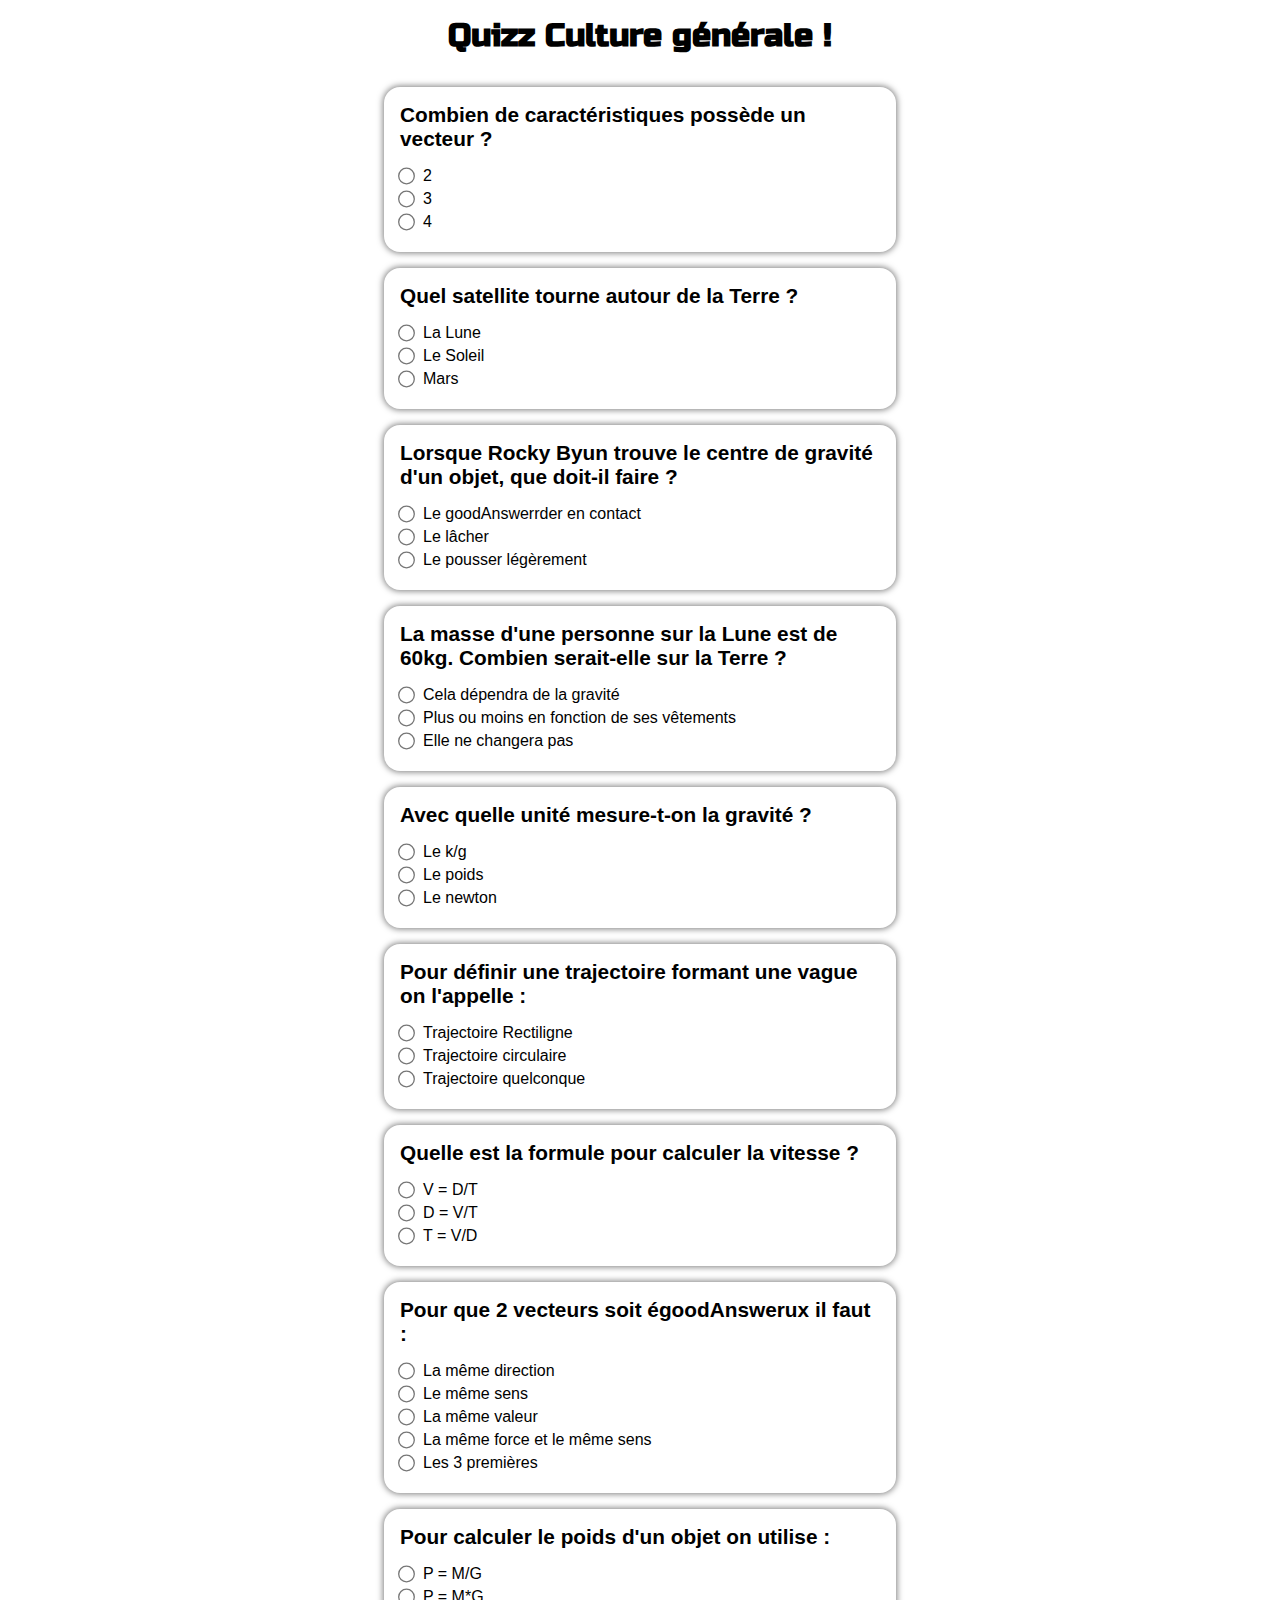
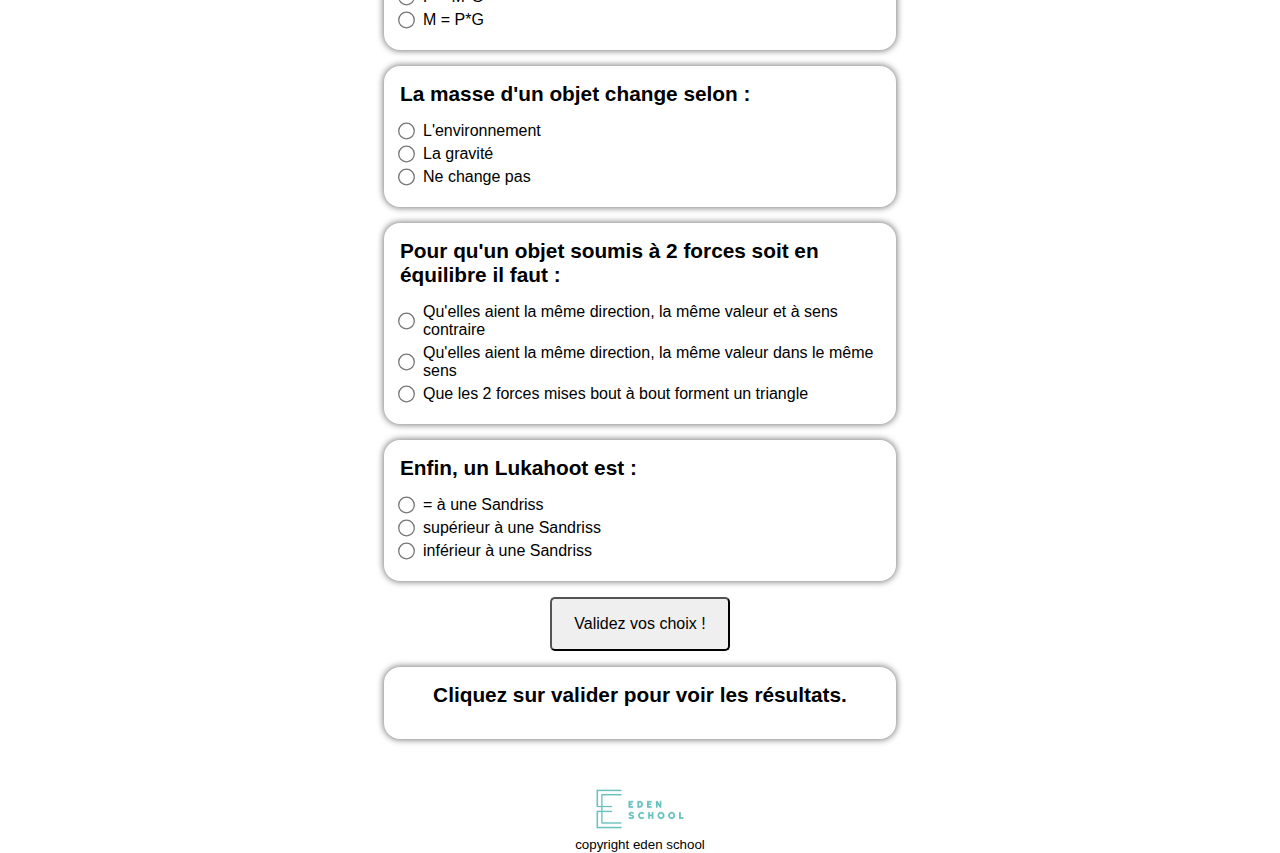
<file: index.html>
<!DOCTYPE html>
<html lang="fr">
<head>
    <meta charset="UTF-8">
    <meta name="viewport" content="width=device-width, initial-scale=1.0">
    <title>Quizz JS</title>
    <link rel="stylesheet" href="css/style.css">
    <link href="https://fonts.googleapis.com/css2?family=Russo+One&display=swap" rel="stylesheet">
</head>
<body>
    <header>
        <h1>Quizz Culture générale !</h1>
    </header>

    <main>
        <section id="form">
            <article class="article">
                    <h2>Combien de caractéristiques possède un vecteur ?</h2>
                    <ul>
                        <li>
                            <label for="q1a">2</label>
                            <input type="radio" name="q1" id="q1a">
                        </li>
                        <li>
                             
                            <label for="q1b">3</label>
                            <input type="radio" name="q1" id="q1b">
                        </li>
                        <li>
                            <label for="q1c">4</label>
                            <input class="goodAnswer" type="radio" name="q1" id="q1c"> <!--goodAnswer-->
                        </li>
                    </ul>
            </article>
                
            <article class="article">
                    <h2>Quel satellite tourne autour de la Terre ?</h2>
                    <ul>
                        <li>
                            <label for="q2a">La Lune</label>
                            <input class="goodAnswer" type="radio" name="q2" id="q2a"> <!--goodAnswer-->
                        </li>
                        <li>
                            <label for="q2b">Le Soleil</label>
                            <input type="radio" name="q2" id="q2b">
                        </li>
                        <li>
                            <label for="q2c">Mars</label>
                            <input type="radio" name="q2" id="q2c">
                        </li>
                    </ul>     
            </article>
                
            <article class="article">
                    <h2>Lorsque Rocky Byun trouve le centre de gravité d'un objet, que doit-il faire ?</h2>
                    <ul>
                        <li>
                            <label for="q3a">Le goodAnswerrder en contact</label>
                            <input type="radio" name="q3" id="q3a">
                        </li>
                        <li>
                            <label for="q3b">Le lâcher</label>
                            <input class="goodAnswer" type="radio" name="q3" id="q3b"> <!--goodAnswer-->
                        </li>
                        <li>
                            <label for="q3c">Le pousser légèrement</label>
                            <input type="radio" name="q3" id="q3c">
                        </li>
                    </ul>  
            </article>
               
            <article class="article">
                    <h2>La masse d'une personne sur la Lune est de 60kg. Combien serait-elle sur la Terre ?
                    </h2>
                    <ul>
                        <li>
                            <label for="q4a">Cela dépendra de la gravité</label>
                            <input type="radio" name="q4" id="q4a">
                        </li>
                        <li>
                            <label for="q4b">Plus ou moins en fonction de ses vêtements</label>
                            <input type="radio" name="q4" id="q4b">
                        </li>
                        <li>
                            <label for="q4c">Elle ne changera pas</label>
                            <input class="goodAnswer" type="radio" name="q4" id="q4c"> <!--goodAnswer-->
                        </li>
                    </ul>             
            </article>

            <article class="article">
                    <h2>Avec quelle unité mesure-t-on la gravité ?</h2>
                    <ul>
                        <li>
                            <label for="q5a">Le k/g</label>
                            <input type="radio" name="q5" id="q5a">
                        </li>
                        <li>
                            <label for="q5b">Le poids</label>
                            <input type="radio" name="q5" id="q5b">
                        </li>
                        <li>
                            <label for="q5c">Le newton</label>
                            <input class="goodAnswer" type="radio" name="q5" id="q5c"> <!--goodAnswer-->
                        </li>
                    </ul> 
            </article>
              
            <article class="article">
                    <h2>Pour définir une trajectoire formant une vague on l'appelle :</h2>
                    <ul>
                        <li>
                            <label for="q6a">Trajectoire Rectiligne</label>
                            <input type="radio" name="q6" id="q6a">
                        </li>
                        <li>
                            <label for="q6b">Trajectoire circulaire</label>
                            <input type="radio" name="q6" id="q6b">
                        </li>
                        <li>
                            <label for="q6c">Trajectoire quelconque</label>
                            <input class="goodAnswer" type="radio" name="q6" id="q6c"> <!--goodAnswer-->
                        </li>
                    </ul>  
            </article>
               
            <article class="article">
                    <h2>Quelle est la formule pour calculer la vitesse ?</h2>
                    <ul>
                        <li>
                            <label for="q7a">V = D/T</label>
                            <input class="goodAnswer" type="radio" name="q7" id="q7a"> <!--goodAnswer-->
                        </li>
                        <li>
                            <label for="q7b">D = V/T</label>
                            <input type="radio" name="q7" id="q7b">
                        </li>
                        <li>
                            <label for="q7c">T = V/D</label>
                            <input type="radio" name="q7" id="q7c"> 
                        </li>
                    </ul>        
            </article>
              
            <article class="article">
                    <h2>Pour que 2 vecteurs soit égoodAnswerux il faut :</h2>
                    <ul>
                        <li>
                            <label for="q8a">La même direction</label>
                            <input type="radio" name="q8" id="q8a">
                        </li>
                        <li>
                            <label for="q8b">Le même sens</label>
                            <input type="radio" name="q8" id="q8b">
                        </li>
                        <li>
                            <label for="q8c">La même valeur</label>
                            <input type="radio" name="q8" id="q8c">
                        </li>
                        <li>
                            <label for="q8d">La même force et le même sens</label>
                            <input type="radio" name="q8" id="q8d">
                        </li>
                        <li>
                            <label for="q8e">Les 3 premières</label>
                            <input class="goodAnswer" type="radio" name="q8" id="q8e"> <!--goodAnswer-->
                        </li>
                    </ul>         
            </article>
               
            <article class="article">
                    <h2>Pour calculer le poids d'un objet on utilise :</h2>
                    <ul>
                        <li>
                            <label for="q9a">P = M/G</label>
                            <input class="goodAnswer" type="radio" name="q9" id="q9a"> <!--goodAnswer-->
                        </li>
                        <li>
                            <label for="q9b">P = M*G</label>
                            <input type="radio" name="q9" id="q9b">
                        </li>
                        <li>
                            <label for="q9c">M = P*G</label>
                            <input type="radio" name="q9" id="q9c">
                        </li>
                    </ul>         
            </article>
               
            <article class="article">
                    <h2>La masse d'un objet change selon :</h2>
                    <ul>
                        <li>
                            <label for="q10a">L'environnement</label>
                            <input type="radio" name="q10" id="q10a">
                        </li>
                    
                        <li>
                            <label for="q10b">La gravité</label>
                            <input type="radio" name="q10" id="q10b">
                        </li>
                        <li>
                            <label for="q10c">Ne change pas</label>
                            <input class="goodAnswer" type="radio" name="q10" id="q10c">   <!--goodAnswer-->
                        </li> 
                </ul>    
            </article>
            
            <article class="article">
                    <h2>Pour qu'un objet soumis à 2 forces soit en équilibre il faut :</h2>
                    <ul>
                        <li>
                            <label for="q11a">Qu'elles aient la même direction, la même valeur et à sens contraire</label>
                            <input class="goodAnswer" type="radio" name="q11" id="q11a">   <!--goodAnswer-->
                        </li>
                        <li>
                            <label for="q11b">Qu'elles aient la même direction, la même valeur dans le même sens</label>
                            <input type="radio" name="q11" id="q11b">
                        </li>
                        <li>
                            <label for="q11c">Que les 2 forces mises bout à bout forment un triangle</label>
                            <input type="radio" name="q11" id="q11c">
                        </li>
                    </ul>             
            </article>

            <article class="article">
                    <h2>Enfin, un Lukahoot est :</h2>
                    <ul>
                        <li>
                            <label for="q12a"> = à une Sandriss</label>
                            <input type="radio" name="q12" id="q12a">
                        </li>
                        <li>
                            <label for="q12b">supérieur à une Sandriss</label>
                            <input type="radio" name="q12" id="q12b">
                        </li>
                        <li>
                            <label for="q12c">inférieur à une Sandriss</label>
                            <input class="goodAnswer" type="radio" name="q12" id="q12c">   <!--goodAnswer-->
                        </li>
                    </ul>           
            </article>
              
                <button id="button">Validez vos choix !</button>
                <article id="article_score">
                    <p id="emoji">Cliquez sur valider pour voir les résultats.</p>
                    <p id="edit_p"></p>
                    <p id="score"></p>
                </article>
           
            </section>
    </main>
    <footer>
        <a href="https://www.edenschool.fr"><img src="img/escode.png" alt="eden logo"></a>
        <br>
        <small>copyright eden school</small>
    </footer>
   
<script src="js/app.js"></script>
</body>
</html>
</file>
<file: css/style.css>
/*GLOBAL*/
*, ::before, ::after {
    box-sizing: border-box;
    margin: 0;
    padding: 0;
}

body {
    font-family: Arial, Helvetica, sans-serif;
    margin: 0 auto;
}
h1{
    font-family: 'Russo One';
    text-align: center;
    padding: 1rem 0 2rem 0;
}

p{
    font-size: 1.3rem;
    font-weight: bold;
    margin: 1rem;
}

article{
    box-shadow: 0px 0px 6px 1px rgba(0,0,0,0.5);
    padding-bottom: 1rem;
    margin-bottom: 1rem;
    width: 40%;
    border-radius: 16px;
}


ul{
    list-style: none;
    padding-left: 1rem;
}

ul li{
    display: flex;
    flex-direction: row-reverse;
    justify-content: flex-end;
    margin-bottom: 5px;
}

input[type=radio]{
    transform: scale(1.3);
}

label{
    margin-left: 10px;

}

h2{
    margin: 1rem;
    font-size: 1.3rem;
    font-weight: bold;
}

button{
    padding: 1rem;
    border-radius: 5px;
    font-size: 1rem;
    margin-bottom: 1rem;
    width: 14%;
}

form article:last-of-type{
    text-align: center;
    padding-bottom: 0;
}

footer{
    padding-top: 2rem;
    text-align: center;
}
footer img{
    width: 6rem;
}

.true{
    background: #90ee8f;
}

#form{
    display: flex;
    align-items: center;
    flex-direction: column;
}

#article_score{
    text-align: center;
}
</file>
